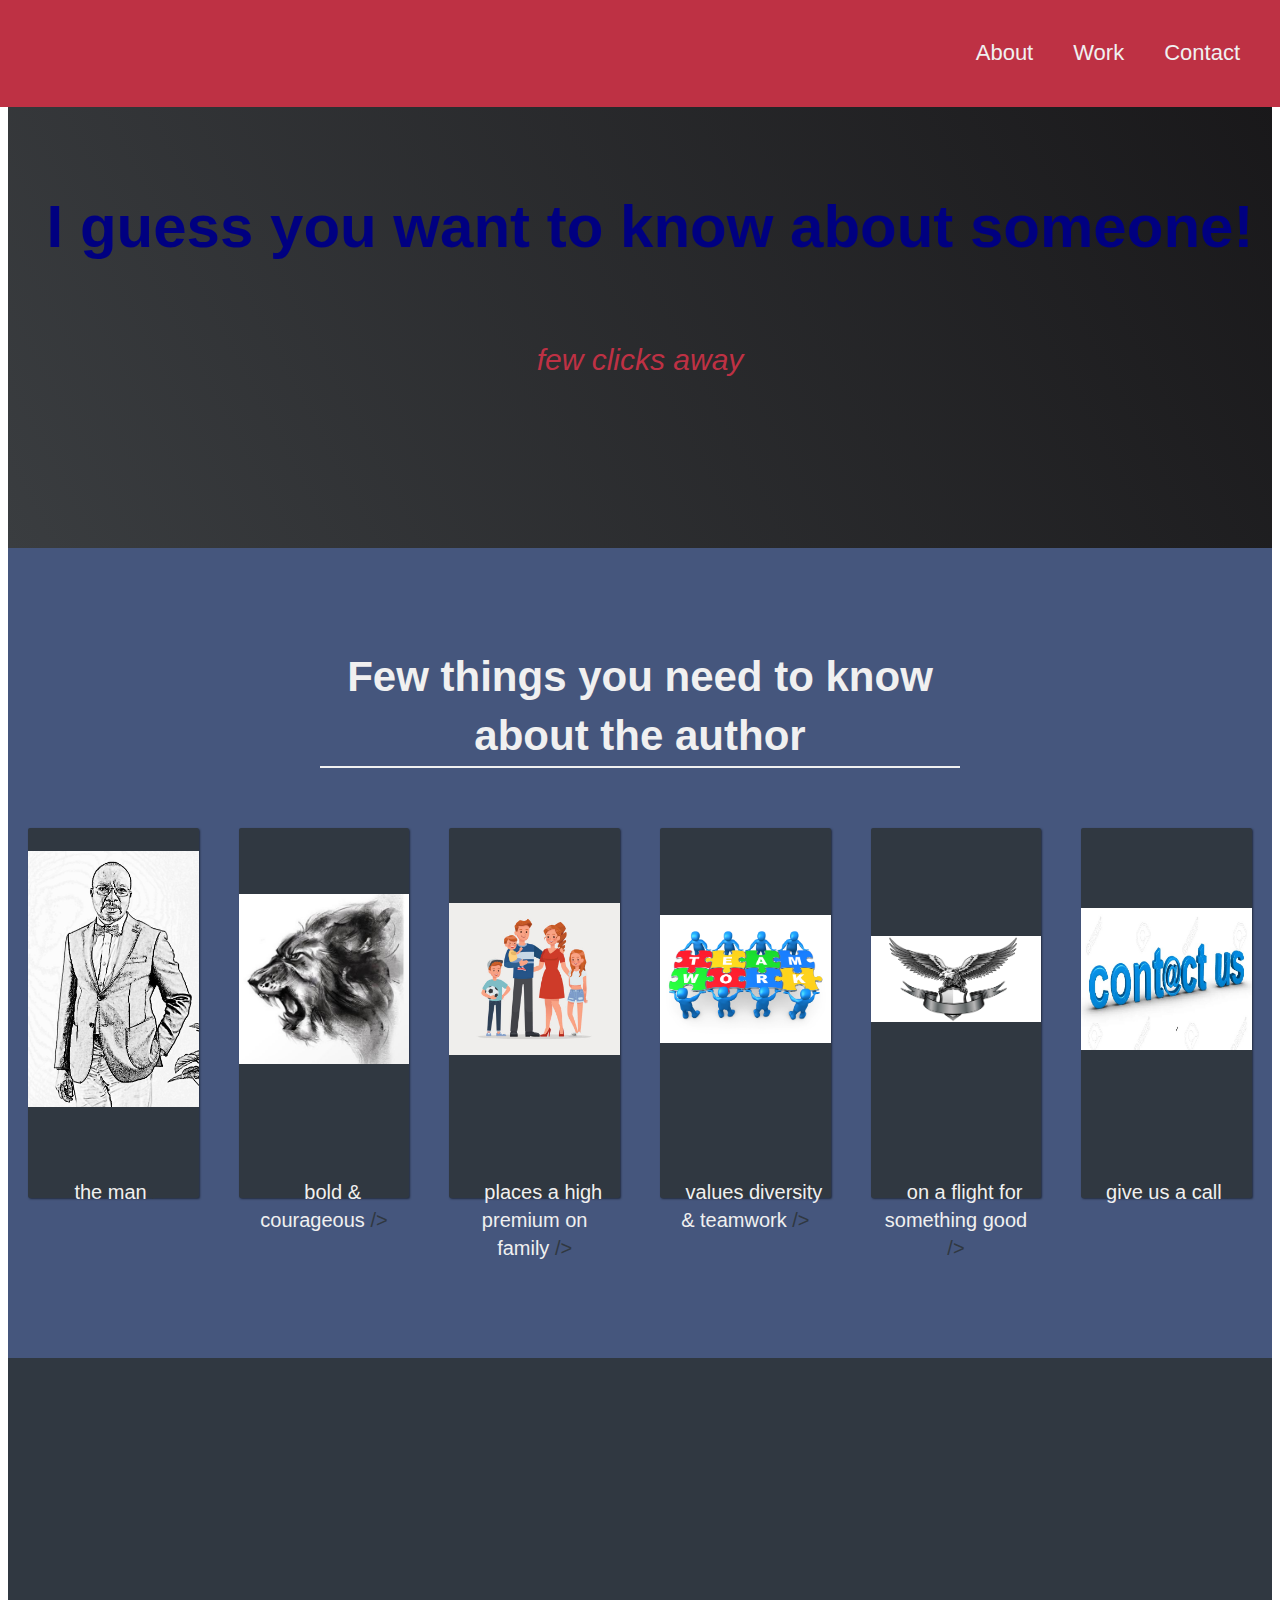
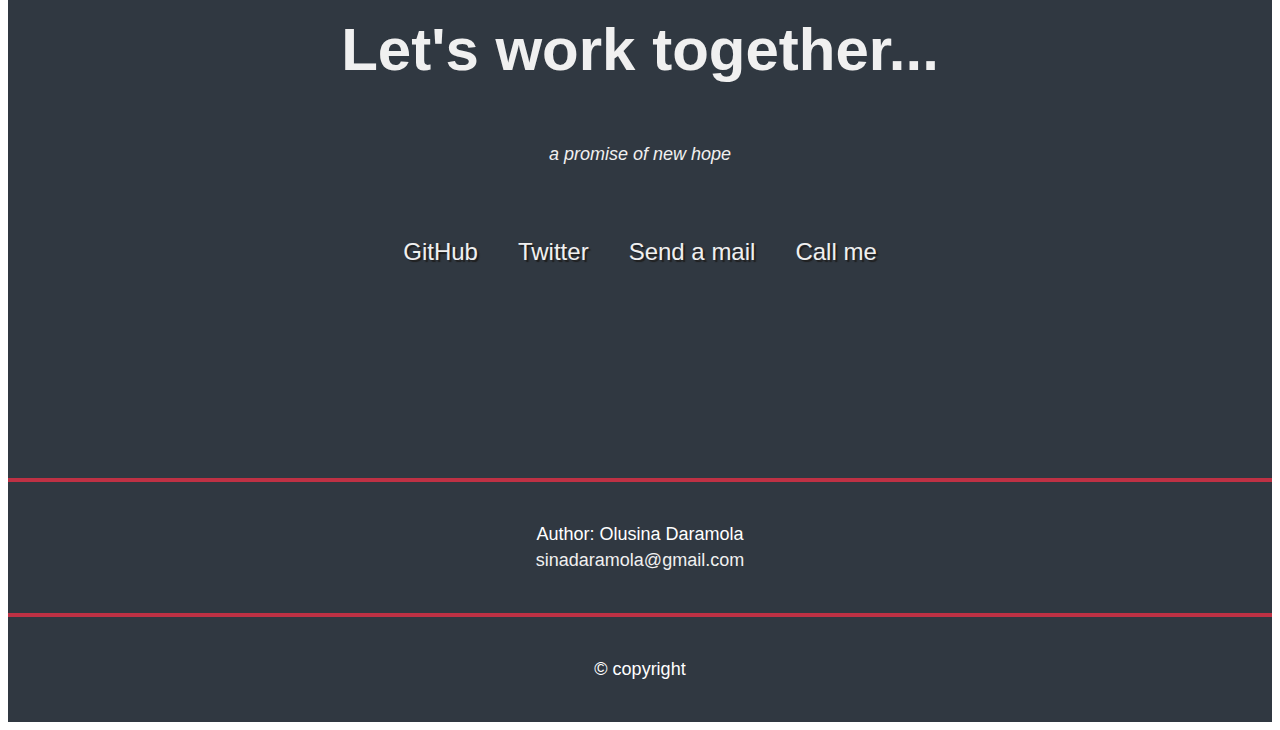
<file: index.html>
<!DOCTYPE html>
<html>
    <head>
        <link rel="stylesheet" href="w2style.css">
    </head>
  <body>


  <nav id="navbar" class="nav">
      <ul class="nav-list">
        <li>
          <a href="#about-section"> About </a>
        </li>
        <li>
          <a href="#work">Work</a>
        </li>
        <li>
          <a href="#contact">Contact</a>
        </li>
      </ul>
  </nav>



    <section id="about-section" class="about-section">
      <h1> I guess you want to know about someone! </h1>
      <p> few clicks away   </p>
    </section>



  <!-- START WORK SECTION -->

  <section id="work" class="work-section">
    <h2 class="work-section-header">Few things you need to know about the author </h2>

    <div class="work-grid">
      <a
        href="odcv.html"
        target="_blank"
        class="work project-tile"
        >
        <img
          class="work-image"
          src="images/theman.jpeg"
          alt="work"
        />
        <p class="work-title">
          <span class="code">&lt;</span>
          the man
          <span class="code">&#47;&gt;</span>
        </p>
      </a>

      <a
        href="odcv.html"
        target="_blank"
        class="work project-tile"
        >
        <img
          class="work-image"
          src="images/mylion.jpeg"
          alt="work"
        />
        <p class="work-title">
          <span class="code">&lt;</span>
          bold & courageous
          <span class="code">&#47;&gt;</span>
        </p>
      </a>

      <a
        href="odcv.html"
        target="_blank"
        class="work work-tile"
        >
        <img
          class="work-image"
          src="images/family.jpeg"
          alt="work"
        />
        <p class="work-title">
          <span class="code">&lt;</span>
          places a high premium on family
          <span class="code">&#47;&gt;</span>
        </p>
      </a>

      <a
        href="odcv.html"
        target="_blank"
        class="work work-tile"
        >
        <img
          class="work-image"
          src="images/teamwork.jpeg"
          alt="work"
        />
        <p class="work-title">
          <span class="code">&lt;</span>
          values diversity & teamwork
          <span class="code">&#47;&gt;</span>
        </p>
      </a>

      <a
      href="odcv.html"
      target="_blank"
      class="work work-tile"
      >
      <img
        class="work-image"
        src="images/eagle.jpeg"
        alt="work"
      />
      <p class="work-title">
        <span class="code">&lt;</span>
        on a flight for something good 
        <span class="code">&#47;&gt;</span>
      </p>
    </a>
    
    <a
    href="odcv.html"
    target="_blank"
    class="work work-tile"
    >
    <img
      class="work-image"
      src="images/contactus.jpeg"
      alt="work"
    />
    <p class="work-title">
      <span class="code">&lt;</span>
      give us a call
      <span class="code">&#47;&gt;</span>
    </p>
  </a>

    </section>

      <!-- END WORK SECTION -->



<!-- START CONTACT SECTION -->

<section id="contact" class="contact-section">
  <div class="contact-section-header">
    <h2> Let's work together...</h2>
    <p> a promise of new hope </p>
  </div>

  <div class="contact-links">

    <a  id="profile-link"
      href="https://github.com/sinadaramola"
      target="_blank"
      class="btn contact-details" >
      <i class="fab fa-github"></i> GitHub </a>

    <a href="https://twitter.com/sinadaramola"
      target="_blank"
      class="btn contact-details"  >
      <i class="fab fa-twitter"></i> Twitter</a>

    <a href="mailto:sinadaramola@gmail.com" class="btn contact-details"  >
      <i class="fas fa-at"></i> Send a mail</a>
    <a href="tel:254 713 222 444" class="btn contact-details"  >
      <i class="fas fa-mobile-alt"></i> Call me</a>

  </div>

</section>

    <!-- END CONTACT SECTION -->


      <footer>
        <p>Author: Olusina Daramola<br>
        <a href="mailto:sinadaramola@gmail.com">sinadaramola@gmail.com </a></p>
      </footer>

      <footer>
        <p>       &copy; copyright     </p>
      </footer>


  </body> 

</html>
</file>
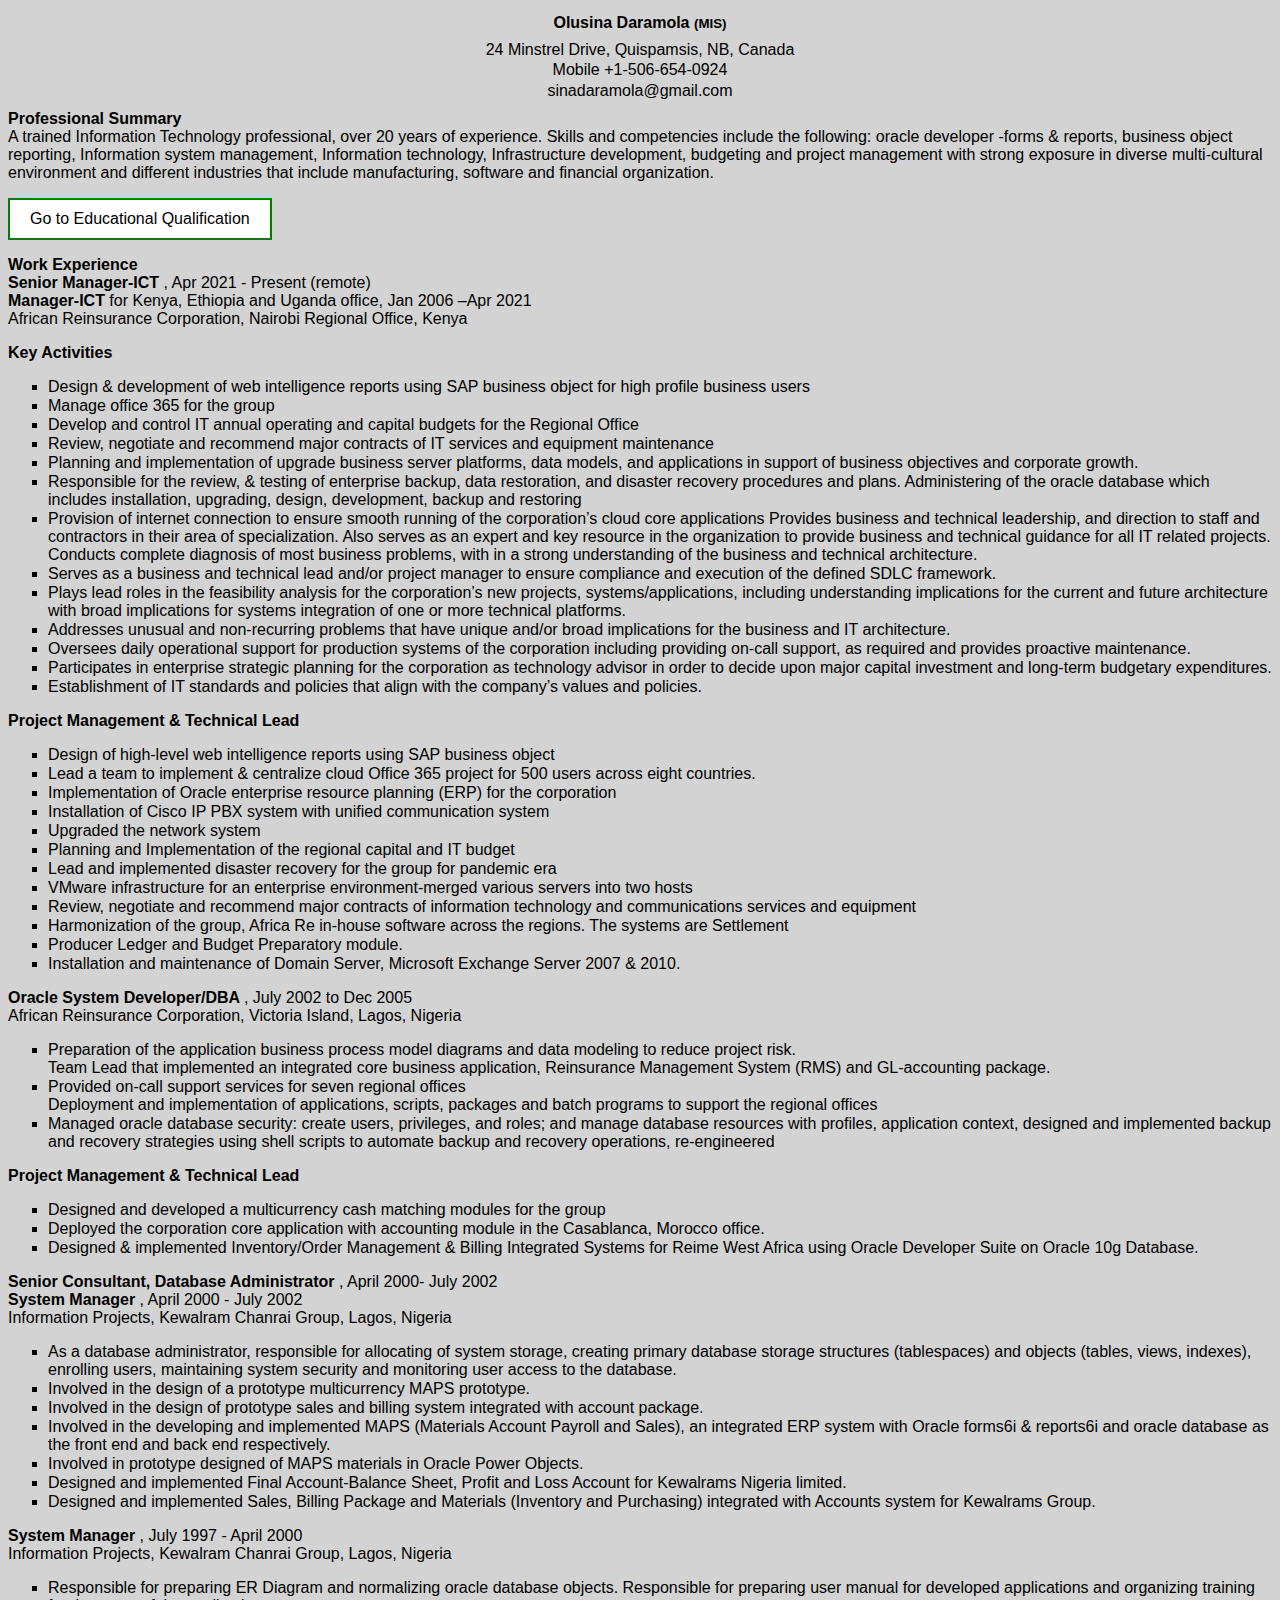
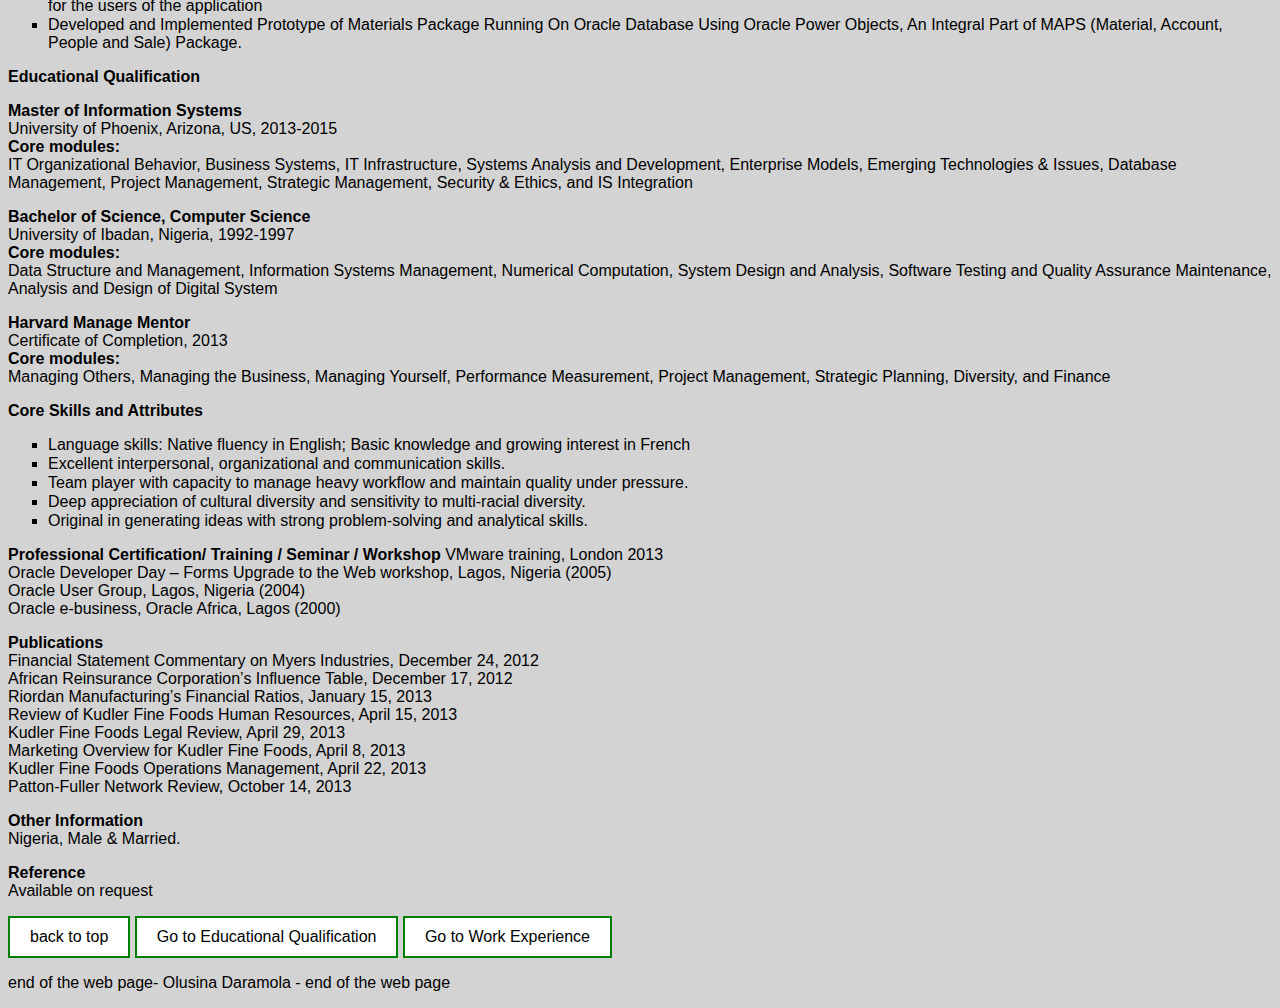
<file: odcv.html>
<!DOCTYPE html>
<html lang="en">
<head>
    <meta charset="UTF-8">
    <meta http-equiv="X-UA-Compatible" content="IE=chrome">
    <style>
        a:link, a:visited 
        {
            background-color: white;
            color: black;
            border: 2px solid green;
            padding: 10px 20px;
            text-align: center;
            text-decoration: none;
            display: inline-block;
        }

        a:hover, a:active 
        {
            background-color: green;
            color: white;
        }

        h1 {color: blue; font-weight: bolder ; text-align: center;}
        h2 {color: blue; font-weight: bolder ; text-align: center;}
        h3 {color: black; font-weight: bolder ; text-align: center;}
        p  {color: black;}


        html 
        {
        <!- font-size: 14px;  -->
        }

        ul {
        /*max-width: 550px; */
        margin: 0 auto 2px auto; 
        text-align: left;
        }

        li {
        margin: 1px 0; 
        }

        .myaddress 
            {
            text-align: center; 
            text-transform: capitalize; 
            line-height: 0.3;
            } 

        .od_body1 
            {
            text-align: left; 
            text-transform: initial; 
            } 
        .uppercase {  text-transform: uppercase; }
        .lowercase {  text-transform: lowercase;}
        .capitalize {  text-transform: capitalize;}
        .center { text-align: center;}
        ul.mylist  { list-style-type: square; }
        body {background-color: lightgray; 
            font-family: -apple-system, BlinkMacSystemFont, 'Segoe UI', 'Roboto', 'Helvetica Neue', Arial, sans-serif;
            margin: 5;
            }

    </style>
    <title>
        Week2 Assignment- OD's CV
    </title>
</head>

<!--  body of the web page begins -->

<body>
    <a name="top"></a>
    <div class="myaddress">
        <h4     class="capitalize">    Olusina Daramola <small> (MIS) </small>    </h4>
        <p>     24 minstrel drive, quispamsis, NB, canada    </p>
        <p>     Mobile +1-506-654-0924    </p>
        <p      class="lowercase" > sinadaramola@gmail.com    </p>
    </div>

    <div class="od_body1">
        <!-- 
        <h4 class="capitalize" > introduction   </h4>
        I prefer this heading but the gap between lines are uncontolable for me
        -->
        <p> 
            <b class="capitalize" > Professional Summary </b>  <br>
            A trained Information Technology professional, over 20 years of experience. Skills and competencies include the following: oracle developer -forms & reports, business object reporting, Information system management, Information technology, Infrastructure development, budgeting and project management with strong exposure in diverse multi-cultural environment and different industries that include manufacturing, software and financial organization. 
        </p>
    <div>

    <a href="#Educational Qualification" target ="_blank"> Go to Educational Qualification </a>  
    <a name="Work Experience"></a>

    <div class="od_body1">
        <!--
        <h4 class="capitalize" > Work Experience   </h4>
        -->
        <p> 
            <b  class="capitalize" > Work Experience </b> <br>
            <b> Senior Manager-ICT </b>, Apr 2021 - Present (remote) <br>
            <b> Manager-ICT </b> for Kenya, Ethiopia and Uganda office,  Jan 2006 –Apr 2021 <br>
            African Reinsurance Corporation, Nairobi Regional Office, Kenya
        </p>
        <p> 
            <b  class="capitalize" >Key activities  </b> <br>
        </p>
        <ul class="mylist">
            <li> Design & development of web intelligence reports using SAP business object for high profile business users </li>
            <li> Manage office 365 for the group </li>
            <li> Develop and control IT annual operating and capital budgets for the Regional Office </li>
            <li> Review, negotiate and recommend major contracts of IT services and equipment maintenance  </li>
            <li> Planning and implementation of upgrade business server platforms, data models, and applications in support of business objectives and corporate growth. </li>
            <li> Responsible for the review, & testing of enterprise backup, data restoration, and disaster recovery procedures and plans. Administering of the oracle database which includes installation, upgrading, design, development, backup and restoring  </li>
            <li> Provision of internet connection to ensure smooth running of the corporation’s cloud core applications 
            Provides business and technical leadership, and direction to staff and contractors in their area of specialization. Also serves as an expert and key resource in the organization to provide business and technical guidance for all IT related projects. Conducts complete diagnosis of most business problems, with in a strong understanding of the business and technical architecture.  </li>
            <li> Serves as a business and technical lead and/or project manager to ensure compliance and execution of the defined SDLC framework.  </li>
            <li> Plays lead roles in the feasibility analysis for the corporation’s new projects,  systems/applications, including understanding implications for the current and future architecture with broad implications for systems integration of one or more technical platforms.  </li>
            <li> Addresses unusual and non-recurring problems that have unique and/or broad implications for the business and IT architecture.  </li>
            <li> Oversees daily operational support for production systems of the corporation including providing on-call support, as required and provides proactive maintenance.  </li>
            <li> Participates in enterprise strategic planning for the corporation as technology advisor in order to decide upon major capital investment and long-term budgetary expenditures.  </li>
            <li> Establishment of IT standards and policies that align with the company’s values and policies.  </li>
        </ul>
        <p> 
            <b  class="capitalize" >Project Management & Technical Lead </b> <br>
        </p>

        <ul class="mylist">

            <li> Design of high-level web intelligence reports using SAP business object </li>
            <li> Lead a team to implement & centralize cloud Office 365 project for 500 users across eight countries. </li>
            <li> Implementation of Oracle enterprise resource planning (ERP) for the corporation  </li>
            <li> Installation of Cisco IP PBX system with unified communication system  </li>
            <li> Upgraded the network system  </li>
            <li> Planning and Implementation of the regional capital and IT budget  </li>
            <li> Lead and implemented disaster recovery for the group for pandemic era  </li>
            <li> VMware infrastructure for an enterprise environment-merged various servers into two hosts  </li>
        <li> Review, negotiate and recommend major contracts of information technology and communications services and equipment  </li>
        <li> Harmonization of the group, Africa Re in-house software across the regions. The systems are Settlement</li>   <li> Producer Ledger and Budget Preparatory module.  </li>
        <li> Installation and maintenance of Domain Server, Microsoft Exchange Server 2007 & 2010.  </li> 
        </ul>
    </div>

    <div class="od_body1">
        <p> 
            <b> Oracle System Developer/DBA </b>, July 2002 to Dec 2005 <br>
            African Reinsurance Corporation, Victoria Island, Lagos, Nigeria
        </p>

        <ul class="mylist">
            <li> Preparation of the application business process model diagrams and data modeling to reduce project risk.<br>
                Team Lead that implemented an integrated core business application, Reinsurance Management System (RMS) and GL-accounting package. </li>
            <li> Provided on-call support services for seven regional offices <br> 
                Deployment and implementation of applications, scripts, packages and batch programs to support the regional offices </li>
            <li> Managed oracle database security: create users, privileges, and roles; and manage database resources with profiles, application context, designed and implemented backup and recovery strategies using shell scripts to automate backup and recovery operations, re-engineered </li>
        </ul>

        <p> 
            <b  class="capitalize" >Project Management & Technical Lead </b> <br>
        </p>
        <ul class="mylist">
                <li> Designed and developed a multicurrency cash matching modules for the group  </li>
                <li> Deployed the corporation core application with accounting module in the Casablanca, Morocco office.  </li>
                <li> Designed & implemented Inventory/Order Management & Billing Integrated Systems for Reime West Africa using Oracle Developer Suite on Oracle 10g Database.  </li>
        </ul>

    </div>

    <div class="od_body1">
        <p> 
            <b> Senior Consultant, Database Administrator </b>, April 2000- July 2002 <br>
            <b> System Manager </b> , April 2000 - July 2002 <br>
            Information Projects, Kewalram Chanrai Group, Lagos, Nigeria
        </p>
        <ul class="mylist">
            <li> As a database administrator, responsible for allocating of system storage, creating primary database storage structures (tablespaces) and objects (tables, views, indexes), enrolling users, maintaining system security and monitoring user access to the database. </li>
            <li> Involved in the design of a prototype multicurrency MAPS prototype.  </li>
            <li> Involved in the design of prototype sales and billing system integrated with account package. </li>
            <li> Involved in the developing and implemented MAPS (Materials Account Payroll and Sales), an integrated ERP  system with Oracle forms6i & reports6i and oracle database as the front end and back end respectively.  </li>
            <li> Involved in prototype designed of MAPS materials in Oracle Power Objects. </li>
            <li> Designed and implemented Final Account-Balance Sheet, Profit and Loss Account for Kewalrams Nigeria limited.  </li>
            <li> Designed and implemented Sales, Billing Package and Materials (Inventory and Purchasing) integrated with Accounts system for Kewalrams Group.  </li>                          
        </ul>

        <p> 
            <b> System Manager </b>, July 1997 - April 2000 <br>
            Information Projects, Kewalram Chanrai Group, Lagos, Nigeria
        </p>
        <ul class="mylist">
            <li> Responsible for preparing ER Diagram and normalizing oracle database objects. Responsible for preparing user manual for developed applications and organizing training for the users of the application  </li>
            <li> Developed and Implemented Prototype of Materials Package Running On Oracle Database Using Oracle Power Objects, An Integral Part of MAPS (Material, Account, People and Sale) Package.   </li>
        </ul>
    </div>
    
    <a name="Educational Qualification"></a>

    <div class="od_body1">
        <p>
            <b> Educational Qualification </b>
        </p>
        <p> 
            <b>Master of Information Systems</b> <br>University of Phoenix, Arizona, US, 2013-2015 <br>
            <b>Core modules:</b> <br> IT Organizational Behavior, Business Systems, IT Infrastructure, Systems Analysis and Development, Enterprise Models, Emerging Technologies & Issues, Database Management, Project Management, Strategic Management, Security & Ethics, and IS Integration
        </p>
        <p> 
            <b>Bachelor of Science, Computer Science</b>  <br>University of Ibadan, Nigeria, 1992-1997  <br>
            <b>Core modules:</b> <br> Data Structure and Management, Information Systems Management, Numerical Computation, System Design and Analysis, Software Testing and Quality Assurance Maintenance, Analysis and Design of Digital System
        </p>
        <p> 
            <b>Harvard Manage Mentor </b>  <br>Certificate of Completion, 2013 <br>
            <b>Core modules:</b> <br> Managing Others, Managing the Business, Managing Yourself, Performance Measurement, Project Management, Strategic Planning, Diversity, and Finance
        </p>
    </div>

    <div class="od_body1">
        <p>
            <b> Core Skills and Attributes </b>
        </p>
        <ul class="mylist">
            <li>
                Language skills: Native fluency in English; Basic knowledge and growing interest in French
            </li>
            <li>
                Excellent interpersonal, organizational and communication skills. 
            </li>
            <li>
                Team player with capacity to manage heavy workflow and maintain quality under pressure. 
            </li>
            <li>
                Deep appreciation of cultural diversity and sensitivity to multi-racial diversity. 
            </li>
            <li>
                Original in generating ideas with strong problem-solving and analytical skills.
            </li>
        </ul>

        <p>
            <b> Professional Certification/ Training / Seminar / Workshop </b>
            VMware training, London 2013 <br>
            Oracle Developer Day – Forms Upgrade to the Web workshop, Lagos, Nigeria (2005) <br>
            Oracle User Group, Lagos, Nigeria (2004) <br>
            Oracle e-business, Oracle Africa, Lagos (2000) <br>
        </p>

        <p>  
            <b> Publications </b>  <br>
            Financial Statement Commentary on Myers Industries, December 24, 2012 <br>
            African Reinsurance Corporation’s Influence Table, December 17, 2012  <br>
            Riordan Manufacturing’s Financial Ratios, January 15, 2013  <br>
            Review of Kudler Fine Foods Human Resources, April 15, 2013  <br>
            Kudler Fine Foods Legal Review, April 29, 2013   <br>
            Marketing Overview for Kudler Fine Foods, April 8, 2013  <br>
            Kudler Fine Foods Operations Management, April 22, 2013   <br>
            Patton-Fuller Network Review, October 14, 2013  <br>
        </p>

        <p>
        <b> Other Information </b> <br>
        Nigeria, Male & Married.
        </p>

        <p>
            <b>Reference  </b> <br>
            Available on request
        </p>
    </div>

    <a href="#top"> back to top </a>   
    <a href="#Educational Qualification">Go to Educational Qualification </a>  
    <a href="#Work Experience">Go to Work Experience </a>  

    <p>end of the web page- Olusina Daramola - end of the web page</p>

</body>
</html>
</file>
<file: w2style.css>
body {
    font-family: -apple-system, BlinkMacSystemFont, 'Segoe UI', 'Roboto', 'Helvetica Neue', Arial, sans-serif;
    font-size: 1.8rem; /* 18px */
    font-weight: 400;
    line-height: 1.4;
    color: var(--main-white);
  }
  
  :root {
    --main-white: #f0f0f0;
    --main-red: #be3144;
    --main-blue: #45567d;
    --main-gray: #303841;
    }

  h1, h2 {
    font-family: -apple-system, BlinkMacSystemFont, 'Segoe UI', 'Roboto', 'Helvetica Neue', Arial, sans-serif;
    text-align: center;
  }
  
  h1 {  
    font-size: 6rem;  
    color: navy;
    margin-left: 20px;
  }
  
  h2 {  
    font-size: 4.2rem;  
  }
  
  ul {
    list-style: none;
  }

  a {
    text-decoration: none;
    color: var(--main-white);
  }

  *,
*::before,
*::after {
  box-sizing: inherit;
}

  html {
    box-sizing: border-box;
    font-size: 62.5%;
    scroll-behavior: smooth;
  }

  header {
    background-color: #666;
    padding: 30px;
    text-align: center;
    font-size: 35px;
    color: white;
  }
  
  .about-section {
    display: flex;
    flex-direction: column;
    justify-content: center;
    align-items: center;
    height: 60vh;
    background-color: #be3144;
    background-image: linear-gradient(62deg, #3a3d40 0%, #181719 100%);
  }
  
  .about-section > p {
    font-size: 3rem;
    font-weight: 100;
    font-style: italic;
    color: var(--main-red);
  }
  
  footer {
    text-align: center;
    padding: 3px;
    background-color: rgba(197, 31, 31, 0.925);
    color: white;
  }

  
  .nav {
    display: flex;
    justify-content: flex-end;
    position: fixed;
    top: 0;
    left: 0;
    width: 100%;
    background: var(--main-red);
  }

  .nav-list {
    display: flex;
    margin-right: 2rem;
  }

  .nav-list a {
    display: block;
    font-size: 2.2rem;
    padding: 2rem;
  }

  .nav-list a:hover {
    background: var(--main-blue);
  }



/* footer styles*/

footer {
  font-weight: 300;
  display: flex;
  justify-content: space-evenly;
  padding: 2rem;
  background: var(--main-gray);
  border-top: 4px solid var(--main-red);
}

footer > p {
  margin: 2rem;
}

footer i {
  vertical-align: middle;
}

/* Projects section */

.work-section {
  text-align: center;
  padding: 10rem 2rem;
  background: var(--main-blue);
}

.work-section-header {
  max-width: 640px;
  margin: 0 auto 6rem auto;
  border-bottom: 0.2rem solid var(--main-white);
}

@media (max-width: 28.75em) {
  .work-section-header {
    font-size: 4rem;
  }
}

/* "Automagic" image grid using no media queries */
.work-grid {
  display: grid;
  grid-template-columns: repeat(auto-fit, minmax(120px, 1fr));
  grid-gap: 4rem;
  width: 100%;
  max-width: 1280px;
  margin: 0 auto;
  margin-bottom: 6rem;
}

@media (max-width: 30.625em) {
  .work-section {
    padding: 6rem 1rem;
  }

  .work-grid {
    grid-template-columns: 1fr;
  }
}

.work {
  background: var(--main-gray);
  box-shadow: 1px 1px 2px rgba(0, 0, 0, 0.5);
  border-radius: 2px;
}

.code {
  color: var(--main-gray);
  transition: color 0.3s ease-out;
}

.work:hover .code {
  color: #ff7f50;
}

.work-image {
  height: calc(100% - 6.8rem);
  width: 100%;
  object-fit: contain ;
}

.work-title {
  font-size: 2rem;
  padding: 2rem 0.5rem;
}

/* Contact section */

.contact-section {
  display: flex;
  flex-direction: column;
  justify-content: center;
  align-items: center;
  text-align: center;
  width: 100%;
  height: 80vh;
  padding: 0 2rem;
  background: var(--main-gray);
}

.contact-section-header > h2 {
  font-size: 6rem;
}

@media (max-width: 28.75em) {
  .contact-section-header > h2 {
    font-size: 4rem;
  }
}

.contact-section-header > p {
  font-style: italic;
}

.contact-links {
  display: flex;
  justify-content: center;
  width: 100%;
  max-width: 980px;
  margin-top: 4rem;
  flex-wrap: wrap;
}

.contact-details {
  font-size: 2.4rem;
  text-shadow: 2px 2px 1px #1f1f1f;
  transition: transform 0.3s ease-out;
}

.contact-details:hover {
  transform: translateY(8px);
}


.btn {
  display: inline-block;
  padding: 1rem 2rem;
  border-radius: 2px;
}

.btn-show-all {
  font-size: 2rem;
  background: var(--main-gray);
  transition: background 0.3s ease-out;
}

.btn-show-all:hover {
  background: var(--main-red);
}

.btn-show-all:hover > i {
  transform: translateX(2px);
}

.btn-show-all > i {
  margin-left: 10px;
  transform: translateX(0);
  transition: transform 0.3s ease-out;
}
</file>
